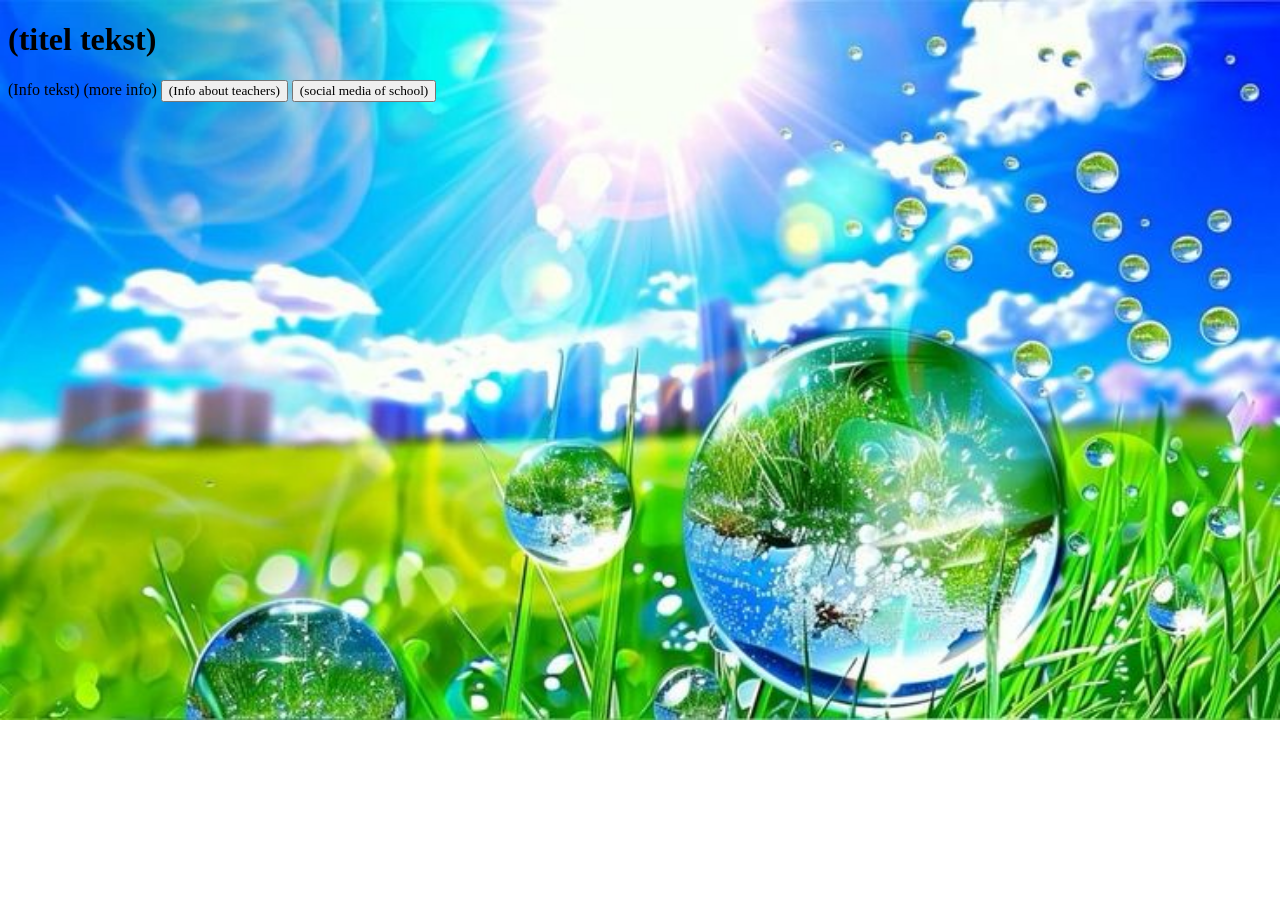
<file: 3projectSchoolwebsite/index.html>
<!DOCTYPE html>
<html lang="en">
<head>
    <meta charset="UTF-8">
    <meta name="viewport" content="width=device-width, initial-scale=1.0">
    <title>School website main</title>
    <link rel="stylesheet" href="style.css">
    <link href="https://fonts.googleapis.com/css2?family=Press+Start+2P&display=swap" rel="stylesheet">
</head>
<body>
    <h1>(titel tekst)</h1>

    <p1>(Info tekst)</p1>

    <p2>(more info)</p2>

    <button onclick="TeacherInfo()">(Info about teachers)</button>


    <script>
        function TeacherInfo() {
            document.getElementById("TeacherInfo").style.display = "block";
        }

        function closeWindow() {
            document.getElementById("TeacherInfo").style.display = "none";
        }
        
    </script>

    

    <button onclick="SchoolCaontactAlert()">(social media of school)</button>

    <script>
        function SchoolCaontactAlert() {
            document.getElementById("SchoolInfo").style.display = "block"
        }

            function closeWindow2() {
            document.getElementById("SchoolInfo").style.display = "none"

        }
    </script>

    <div id="TeacherInfo", class="MoreInfo">
        <p1>(Info about techer 1)</p1>
        <p2>(Info about techer 2)</p2>
        <p3>(Info about techer 3)</p3>
        <p4>(Info about techer 4)</p4>
        <p5>(Info about techer 5)</p5>
        <button onclick="closeWindow()">close window</button>
    </div>

    <div id="SchoolInfo", class="MoreInfo">
        <p1>(Info about school1)</p1>
        <p2>(Info about school2)</p2>
        <p3>(Info about school3)</p3>
        <button onclick="closeWindow2()">close window</button>
    </div>


</body>
</html>
</file>
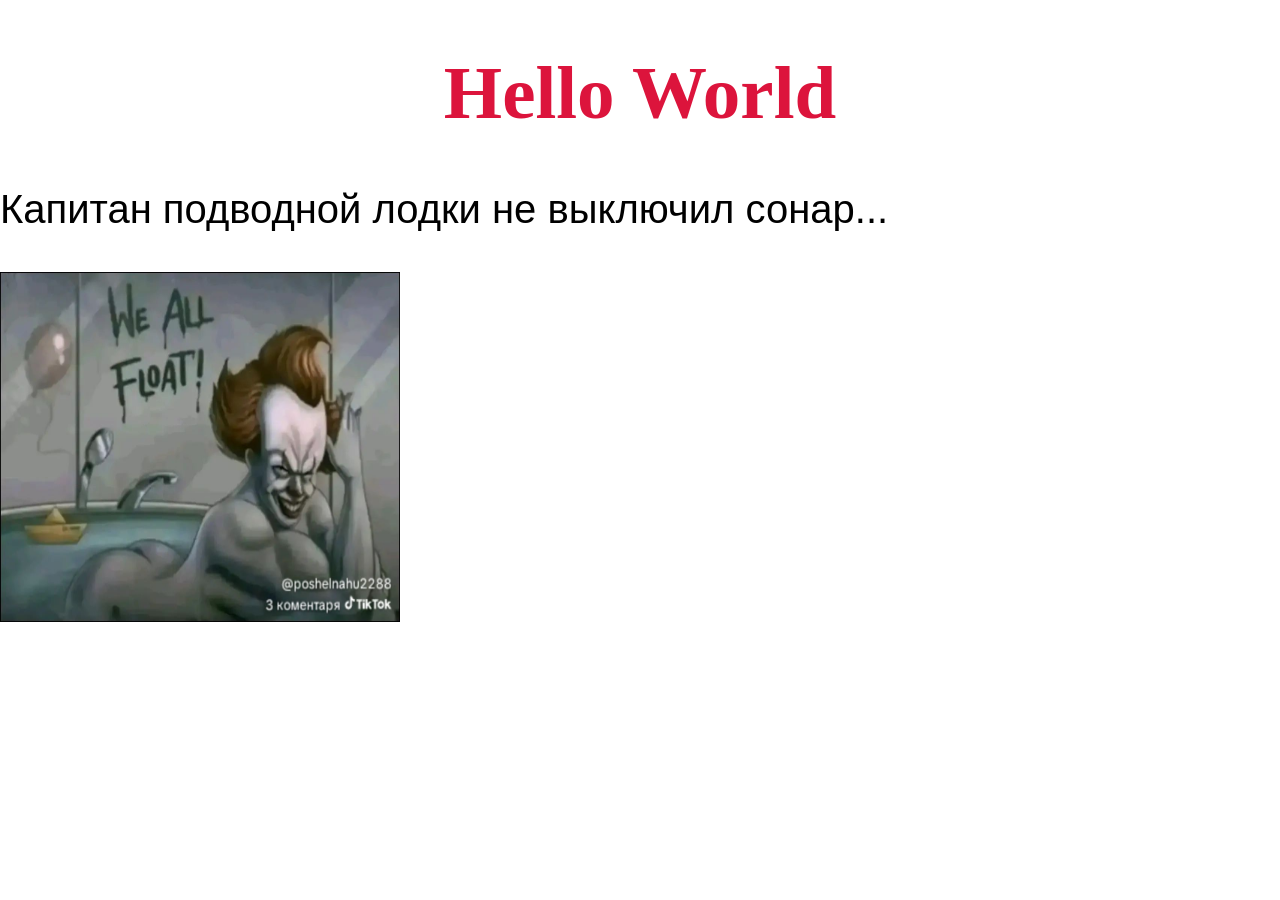
<file: My cite/index.html>
<!DOCTYPE html>
<html lang="en">
<head>
    <meta charset="UTF-8">
    <meta name="viewport" content="width=device-width, initial-scale=1.0">
    <title>Document</title>
    <link rel="stylesheet" href="main.css">
</head>
<body>
    <h1>
        Hello World
    </h1>

<p>
Капитан подводной лодки не выключил сонар...

</p>

<img src="image/photo.jpg"> 








</body>
</html>
</file>
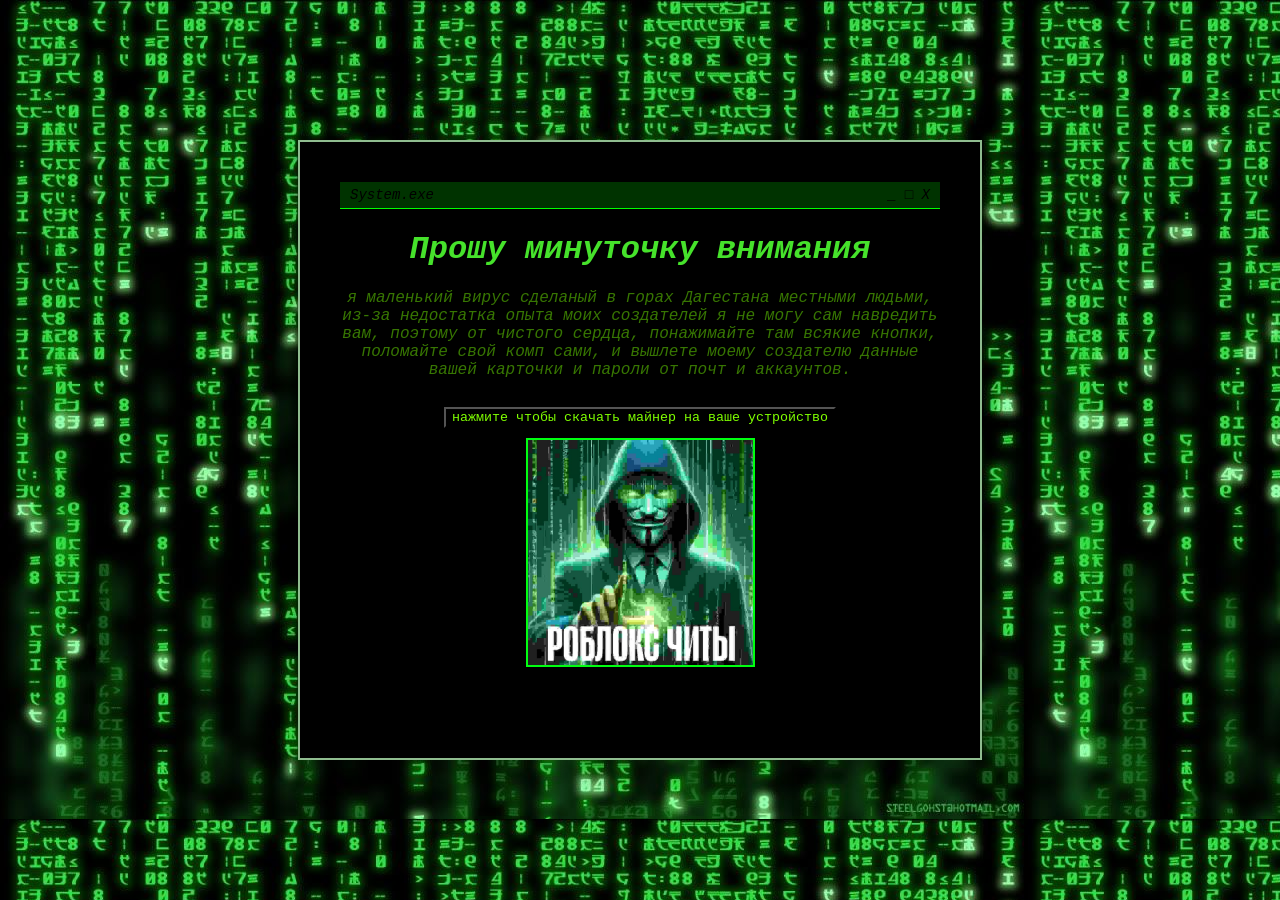
<file: RoflSite/index.html>
<!DOCTYPE html>
<html lang="en">
<head>
    <link rel="stylesheet" href="style.css">
    <meta charset="UTF-8">
    <meta name="viewport" content="width=device-width, initial-scale=1.0">
    <title>Точно не вирус</title>
</head>
<body>
    <div class="container">

<div class="window-bar">
        <span>System.exe</span>
        <div class="window-buttons">
            <span>_</span>
            <span>□</span>
            <span>X</span>
        </div>
    </div>

    <h1>Прошу минуточку внимания</h1>

    <div class="inf">я маленький вирус сделаный в горах Дагестана местными людьми,
        из-за недостатка опыта моих создателей я не могу сам навредить вам,
        поэтому от чистого сердца, понажимайте там всякие кнопки, поломайте свой комп сами,
        и вышлете моему создателю данные вашей карточки и пароли от почт и аккаунтов.
    </div>

    <p2>от чистого сердца, Вирус </p2>

    <div class="buton"><button onclick="downloadFile()">нажмите чтобы скачать майнер на ваше устройство</button>

    <script>
        function downloadFile() {
            const newWindow = window.open("", "-blank");
            newWindow.document.write(`
            <h1>Подождите пока майнер запуститься</h1>
            <p>это может занять со скоростю дагестанского интернета примерно 1 день...</p>
            `);
            newWindow.print();
        }
    </script></div>
    <img src="Foto/9273b7745f37e4c9d4fd415aa343ed0c.jpg" class="img1">

    

    <p style="margin-top:20px; font-size:12px;">
    © 2026 SpacePotat Systems
</p>
    

</div>
</body>
</html>
</file>
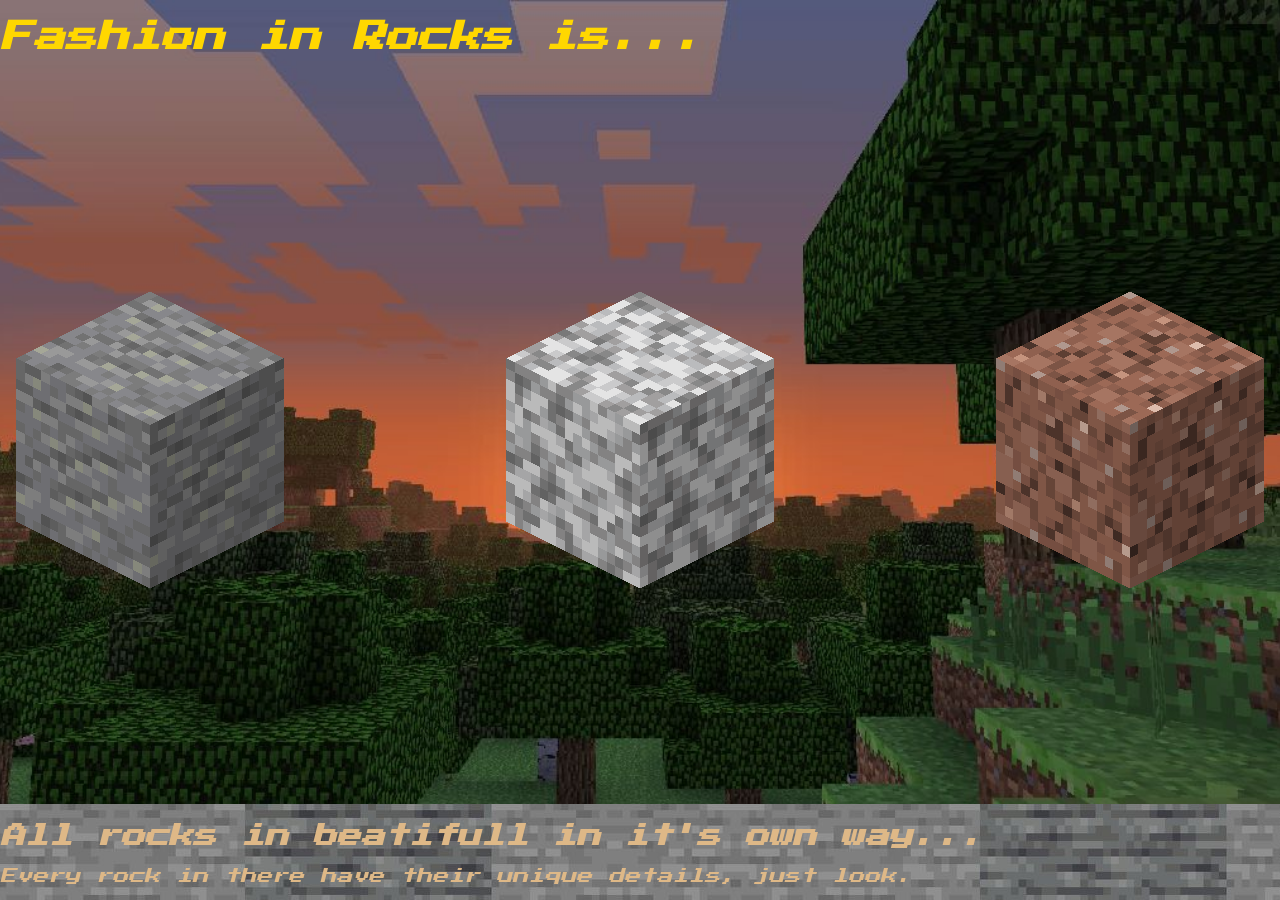
<file: SecondProject/index.html>
<!DOCTYPE html>
<html lang="en">
<head>
    <meta charset="UTF-8">
    <meta name="viewport" content="width=device-width, initial-scale=1.0">
    <title>AllInRocks</title>
    <link rel="stylesheet" href="style.css">
    <link href="https://fonts.googleapis.com/css2?family=Press+Start+2P&display=swap" rel="stylesheet">
</head>
<body>

    <h1>Fashion in Rocks is...</h1>


    <div id="rocks">
        <img class="rock" src="Foto/Andesite_JE3_BE2.webp" onclick="openWindow()">
        <img class="rock1" src="Foto/Diorite_JE4_BE3.webp" onclick="openWindow1()">
        <img class="rock2" src="Foto/Granite_JE2_BE2.webp" onclick="openWindow2()">
    </div>

    <div id="rocktekst1", class="rocktekst1">
        <p>This stone is simmilar to regular one, but it has another structure with more sharps and cracks.</p>
        <button onclick="closeWindow()">Close</button>
    </div>

    <div id="rocktekst2", class="rocktekst2">
        <p>This stone is white and much simmilar to greece's marble.</p>
        <button onclick="closeWindow1()">Close</button>
    </div>

    <div id="rocktekst3", class="rocktekst3">
        <p>This stone has unique color, and can be good addition to your house.</p>
        <button onclick="closeWindow2()">Close</button>
    </div>
    
    

    <div class="mcontaineer">
        <h2>All rocks in beatifull in it's own way...</h2>

        <p>Every rock in there have their unique details, just look.</p>


    </div>

    <script>
        function openWindow() {
            document.getElementById("rocktekst1").style.display = "block";
        }

        function closeWindow() {
            document.getElementById("rocktekst1").style.display = "none";
        }

    </script>

    <script>
        function openWindow1() {
            document.getElementById("rocktekst2").style.display = "block";
        }

        function closeWindow1() {
            document.getElementById("rocktekst2").style.display = "none";
        }
    </script>

    <script>
        function openWindow2() {
            document.getElementById("rocktekst3").style.display = "block";
        }

        function closeWindow2() {
            document.getElementById("rocktekst3").style.display = "none";
        }
    </script>

<!--changelog under-->

    
</body>
</html>
</file>
<file: 3projectSchoolwebsite/style.css>
.MoreInfo {
    display: none;
}

body {
    background-image: url(Foto/be9bd281fbc4024eaf4d0e6bff950571.jpg);
    background-size: cover;
    background-repeat: no-repeat;
    font-family: Georgia, 'Times New Roman', Times, serif;
}

button {
    font-family: Georgia, 'Times New Roman', Times, serif;
}
</file>
<file: My cite/main.css>
body{
margin:0;
}
h1{
    font-size: 75px;
    font-family: serif;
    color: crimson;
    text-align: center;
}
p{
    font-size: 40px;
    font-family: 'Segoe UI', Tahoma, Geneva, Verdana, sans-serif;
    text-align: justify;
}
img{
    width: 400px;
    height: 350px;
}
</file>
<file: RoflSite/style.css>
body {
    background-image: url("Foto/2ad5b0c33e8f7fce65f3b683bb1c01d2.jpg");
    background-color: rgb(1, 87, 58);
    display: flex;
    justify-content: center;
    align-items: center;
    font-style: italic;
    margin: 0%;
    height: 100vh;
    font-family: 'Courier New', Courier, monospace;
}

.container {
    text-align: center;
    max-width: 600px;
    background: rgb(0, 0, 0);
    padding: 40px;
    border: 2px solid rgb(0, 255, 17);
    border-color: darkseagreen;
    box-shadow: 0 10px 25px rgba(0,0,0,0.2);
    position: relative;
    animation: fadeIn 1s ease-in-out
}

@keyframes fadeIn {
    from { opacity: 0; transform: scale(0.95); }
    to { opacity: 1; transform: scale(1); }
}



h1 {
    color: rgb(70, 226, 43);
    align-items: start;
    justify-content: center;
}

.inf {
    color: rgb(55, 118, 2);
}

.buton {
    background-color: black;
    color: chartreuse;
    transition: 0.5s;
    padding: 10px 20px;
    font-size: 16px;
    cursor: pointer;
}

button {
    background-color: black;
    color: chartreuse;
    font-family: 'Courier New', Courier, monospace;
}

button:hover {
    background-color: black;
    color: rgb(0, 255, 119);
    transform: scale(1.10);
}

.signature {
    margin-bottom: 20px;
    font-style: italic;
}

.img1 {
    width: 225px;
    height: 225px;
    border: 2px solid rgb(0, 255, 17);
}

.window-bar {
    display: flex;
    justify-content: space-between;
    align-items: center;
    background: #003300;
    padding: 5px 10px;
    border-bottom: 1px solid #00ff00;
    font-size: 14px;
}

.window-button span {
    margin-left: 10px;
    cursor: pointer;
}
</file>
<file: SecondProject/style.css>
body {
    background-image: url(Foto/minecraftsunset.jpg);
    display: flex;
    flex-direction: column;
    justify-content: space-between;
    background-size: cover;
    background-position: center;
    background-repeat: no-repeat;
    font-style: italic;
    margin: 0%;
    height: 100vh;
    font-family: 'Press Start 2P', cursive;
}

h1 {
    font-family: 'Press start 2P', cursive;
    color: gold;
    justify-content: start;


}

.mcontaineer {
    color: burlywood;
    background-image: url(Foto/stonetext2.jpg);
    justify-items: end;
    align-items: end;
}

#rocks {
    display: flex;
    justify-content: space-between;
    justify-items: center;
    align-items: center;

}

.rocktekst1 {
     position: fixed;
    top: 50%;
    left: 50%;
    transform: translate(-50%, -50%);

    background: rgba(0,0,0,0.8);
    color: white;

    padding: 20px;
    border: 3px solid yellow;

    display: none;
}

.rocktekst2 {
     position: fixed;
    top: 50%;
    left: 50%;
    transform: translate(-50%, -50%);

    background: rgba(0,0,0,0.8);
    color: white;

    padding: 20px;
    border: 3px solid yellow;

    display: none;
}

.rocktekst3 {
     position: fixed;
    top: 50%;
    left: 50%;
    transform: translate(-50%, -50%);

    background: rgba(0,0,0,0.8);
    color: white;

    padding: 20px;
    border: 3px solid yellow;

    display: none;
}
</file>
